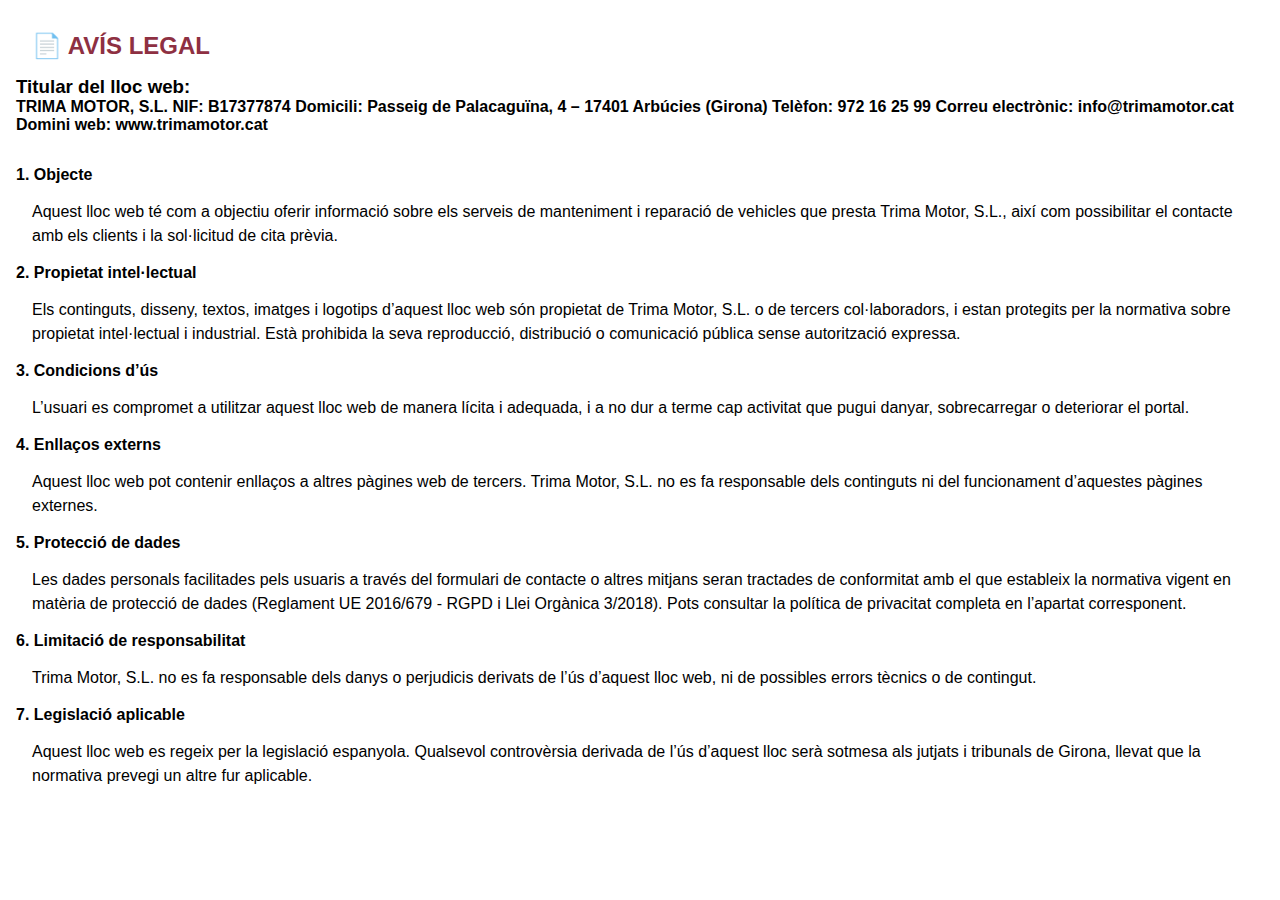
<file: legal/avis-legal.html>
<!DOCTYPE html>
<html lang="en">
<head>
    <meta charset="UTF-8">
    <meta name="viewport" content="width=device-width, initial-scale=1.0">
    <!-- Google tag (gtag.js) -->
<script async src="https://www.googletagmanager.com/gtag/js?id=G-EZX6YHVX7N"></script>
<script>
  window.dataLayer = window.dataLayer || [];
  function gtag(){dataLayer.push(arguments);}
  gtag('js', new Date());

  gtag('config', 'G-EZX6YHVX7N');
</script>
    <title>avis legal Trima Motor</title>
    <link rel="stylesheet" href="../style.css">
</head>
<body style="padding: 1rem;">
<h2>📄 Avís Legal</h2>
<h3>Titular del lloc web:</h3> 
<h4>TRIMA MOTOR, S.L.
NIF: B17377874
Domicili: Passeig de Palacaguïna, 4 – 17401 Arbúcies (Girona)
Telèfon: 972 16 25 99
Correu electrònic: info@trimamotor.cat
Domini web: www.trimamotor.cat</h4>

<p></p>
<h4>1. Objecte</h4>
<p>Aquest lloc web té com a objectiu oferir informació sobre els serveis de manteniment i reparació de vehicles que presta Trima Motor, S.L., així com possibilitar el contacte amb els clients i la sol·licitud de cita prèvia.</p>

<h4>2. Propietat intel·lectual</h4>
<p>Els continguts, disseny, textos, imatges i logotips d’aquest lloc web són propietat de Trima Motor, S.L. o de tercers col·laboradors, i estan protegits per la normativa sobre propietat intel·lectual i industrial. Està prohibida la seva reproducció, distribució o comunicació pública sense autorització expressa.</p>

<h4>3. Condicions d’ús</h4>
<p>L’usuari es compromet a utilitzar aquest lloc web de manera lícita i adequada, i a no dur a terme cap activitat que pugui danyar, sobrecarregar o deteriorar el portal.</p>

<h4>4. Enllaços externs</h4>
<p>Aquest lloc web pot contenir enllaços a altres pàgines web de tercers. Trima Motor, S.L. no es fa responsable dels continguts ni del funcionament d’aquestes pàgines externes.</p>

<h4>5. Protecció de dades</h4>
<p>Les dades personals facilitades pels usuaris a través del formulari de contacte o altres mitjans seran tractades de conformitat amb el que estableix la normativa vigent en matèria de protecció de dades (Reglament UE 2016/679 - RGPD i Llei Orgànica 3/2018). Pots consultar la política de privacitat completa en l’apartat corresponent.</p>

<h4>6. Limitació de responsabilitat</h4>
<p>Trima Motor, S.L. no es fa responsable dels danys o perjudicis derivats de l’ús d’aquest lloc web, ni de possibles errors tècnics o de contingut.</p>

<h4>7. Legislació aplicable</h4>
<p>Aquest lloc web es regeix per la legislació espanyola. Qualsevol controvèrsia derivada de l’ús d’aquest lloc serà sotmesa als jutjats i tribunals de Girona, llevat que la normativa prevegi un altre fur aplicable.</p>
</body>
</html>
</file>
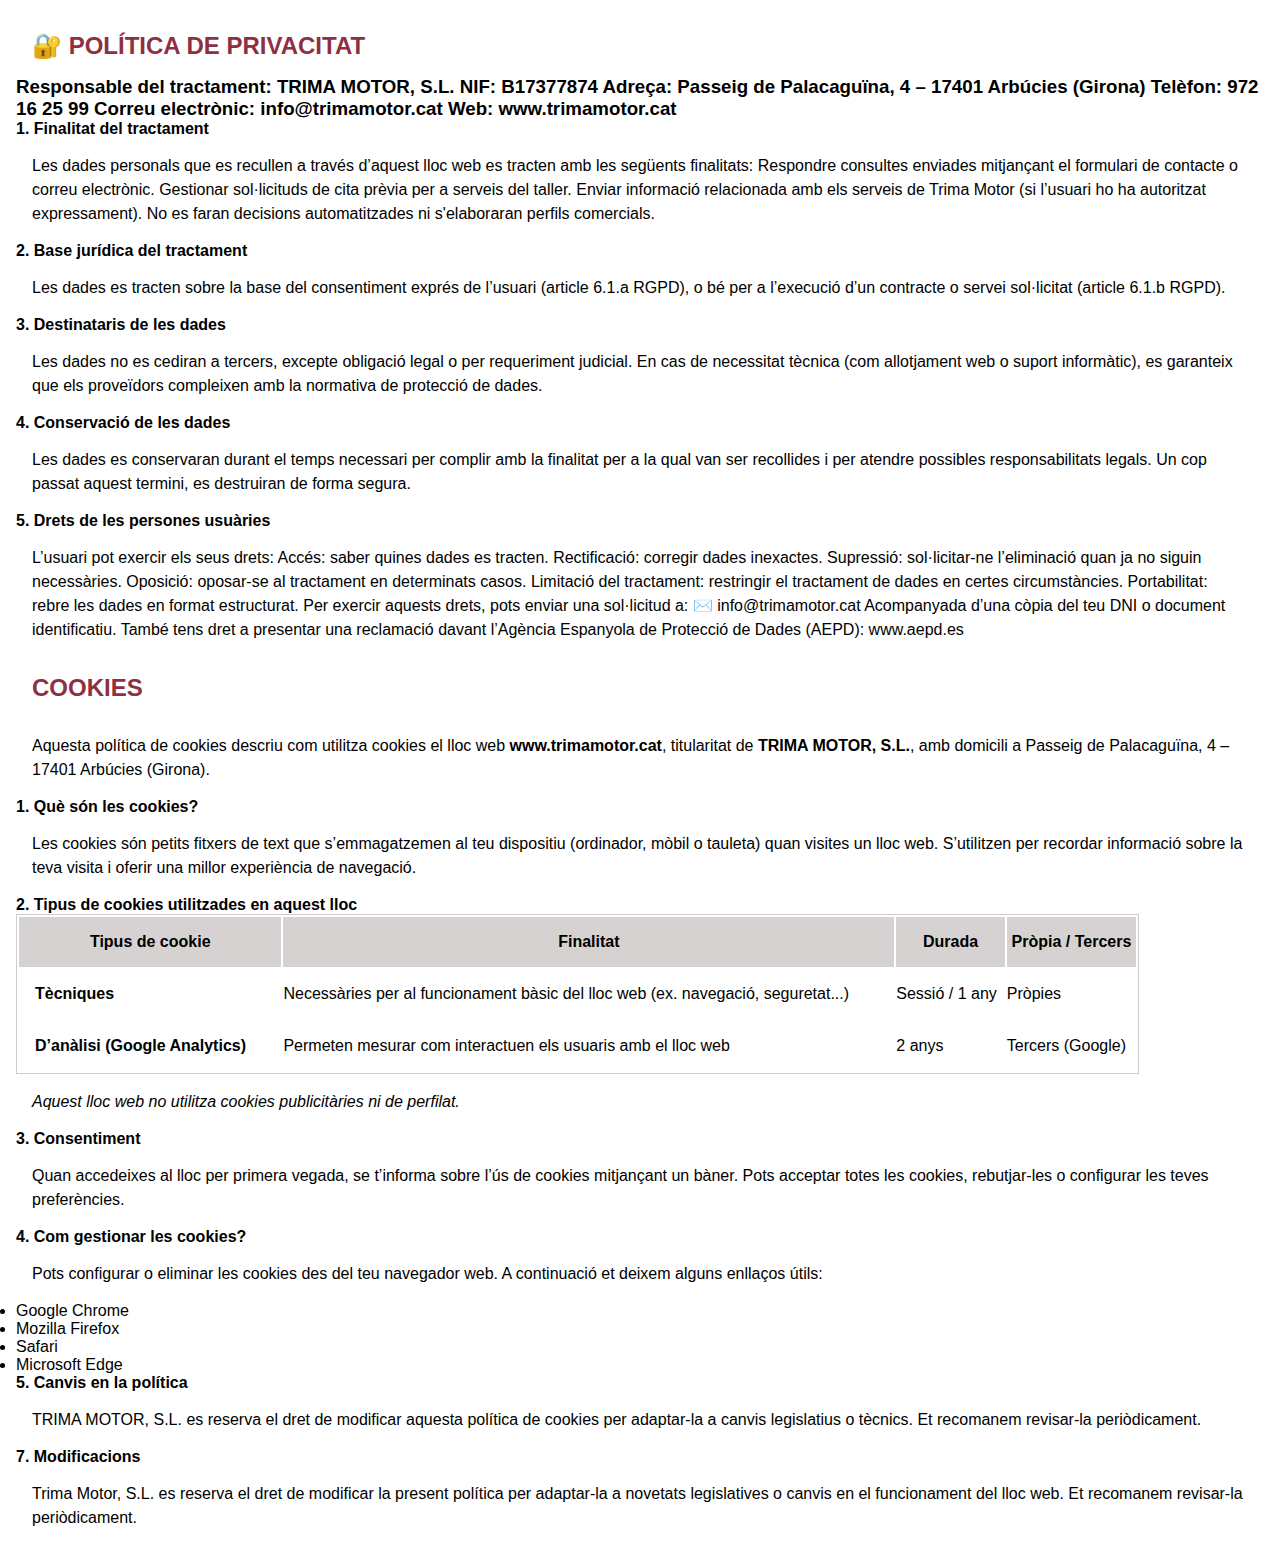
<file: legal/privacitat.html>
<!DOCTYPE html>
<html lang="en">
<head>
    <meta charset="UTF-8">
    <meta name="viewport" content="width=device-width, initial-scale=1.0">
    <!-- Google tag (gtag.js) -->
<script async src="https://www.googletagmanager.com/gtag/js?id=G-EZX6YHVX7N"></script>
<script>
  window.dataLayer = window.dataLayer || [];
  function gtag(){dataLayer.push(arguments);}
  gtag('js', new Date());

  gtag('config', 'G-EZX6YHVX7N');
</script>
    <title>Política privacitat TRIMA MOTOR</title>
    <link rel="stylesheet" href="../style.css">
</head>
<body style="padding: 1rem;">
<h2>🔐 Política de Privacitat</h2>
<h3>Responsable del tractament:
TRIMA MOTOR, S.L.
NIF: B17377874
Adreça: Passeig de Palacaguïna, 4 – 17401 Arbúcies (Girona)
Telèfon: 972 16 25 99
Correu electrònic: info@trimamotor.cat
Web: www.trimamotor.cat</h3>

<h4>1. Finalitat del tractament</h4>
<p>Les dades personals que es recullen a través d’aquest lloc web es tracten amb les següents finalitats:

Respondre consultes enviades mitjançant el formulari de contacte o correu electrònic.

Gestionar sol·licituds de cita prèvia per a serveis del taller.

Enviar informació relacionada amb els serveis de Trima Motor (si l’usuari ho ha autoritzat expressament).

No es faran decisions automatitzades ni s'elaboraran perfils comercials.
</p>
<h4>2. Base jurídica del tractament</h4>
<p>Les dades es tracten sobre la base del consentiment exprés de l’usuari (article 6.1.a RGPD), o bé per a l’execució d’un contracte o servei sol·licitat (article 6.1.b RGPD).</p>

<h4>3. Destinataris de les dades</h4>
<p>Les dades no es cediran a tercers, excepte obligació legal o per requeriment judicial.
En cas de necessitat tècnica (com allotjament web o suport informàtic), es garanteix que els proveïdors compleixen amb la normativa de protecció de dades.</p>

<h4>4. Conservació de les dades</h4>
<p>Les dades es conservaran durant el temps necessari per complir amb la finalitat per a la qual van ser recollides i per atendre possibles responsabilitats legals.
Un cop passat aquest termini, es destruiran de forma segura.</p>

<h4>5. Drets de les persones usuàries</h4>
<p>L’usuari pot exercir els seus drets:

Accés: saber quines dades es tracten.

Rectificació: corregir dades inexactes.

Supressió: sol·licitar-ne l’eliminació quan ja no siguin necessàries.

Oposició: oposar-se al tractament en determinats casos.

Limitació del tractament: restringir el tractament de dades en certes circumstàncies.

Portabilitat: rebre les dades en format estructurat.

Per exercir aquests drets, pots enviar una sol·licitud a:
✉️ info@trimamotor.cat
Acompanyada d’una còpia del teu DNI o document identificatiu.

També tens dret a presentar una reclamació davant l’Agència Espanyola de Protecció de Dades (AEPD): www.aepd.es</p>

<h2>Cookies</h2>
  <p>Aquesta política de cookies descriu com utilitza cookies el lloc web <strong>www.trimamotor.cat</strong>, titularitat de <strong>TRIMA MOTOR, S.L.</strong>, amb domicili a Passeig de Palacaguïna, 4 – 17401 Arbúcies (Girona).</p>

  <h4>1. Què són les cookies?</h4>
  <p>Les cookies són petits fitxers de text que s’emmagatzemen al teu dispositiu (ordinador, mòbil o tauleta) quan visites un lloc web. S’utilitzen per recordar informació sobre la teva visita i oferir una millor experiència de navegació.</p>

  <h4>2. Tipus de cookies utilitzades en aquest lloc</h4>
  <table style="border: 1px solid #ccc; width: 90%;">
    <thead style="background-color: #d6d2d2; border: 1px solid #ccc;" >
      <tr>
        <th style="padding: 1rem;">Tipus de cookie</th>
        <th>Finalitat</th>
        <th>Durada</th>
        <th>Pròpia / Tercers</th>
      </tr>
    </thead>
    <tbody>
      <tr>
        <td style="padding: 1rem;"><strong>Tècniques</strong></td>
        <td>Necessàries per al funcionament bàsic del lloc web (ex. navegació, seguretat...)</td>
        <td>Sessió / 1 any</td>
        <td>Pròpies</td>
      </tr>
      <tr style="padding: 1rem;">
        <td style="padding: 1rem;"><strong>D’anàlisi (Google Analytics)</strong></td>
        <td>Permeten mesurar com interactuen els usuaris amb el lloc web</td>
        <td>2 anys</td>
        <td>Tercers (Google)</td>
      </tr>
    </tbody>
  </table>

  <p><em>Aquest lloc web no utilitza cookies publicitàries ni de perfilat.</em></p>

  <h4>3. Consentiment</h4>
  <p>Quan accedeixes al lloc per primera vegada, se t’informa sobre l’ús de cookies mitjançant un bàner. Pots acceptar totes les cookies, rebutjar-les o configurar les teves preferències.</p>

  <h4>4. Com gestionar les cookies?</h4>
  <p>Pots configurar o eliminar les cookies des del teu navegador web. A continuació et deixem alguns enllaços útils:</p>
  <ul>
    <li><a href="https://support.google.com/chrome/answer/95647?hl=ca" target="_blank">Google Chrome</a></li>
    <li><a href="https://support.mozilla.org/ca/kb/activa-i-desactiva-les-cookies" target="_blank">Mozilla Firefox</a></li>
    <li><a href="https://support.apple.com/ca-es/guide/safari/sfri11471/mac" target="_blank">Safari</a></li>
    <li><a href="https://support.microsoft.com/ca-es/help/4027947" target="_blank">Microsoft Edge</a></li>
  </ul>

  <h4>5. Canvis en la política</h4>
  <p>TRIMA MOTOR, S.L. es reserva el dret de modificar aquesta política de cookies per adaptar-la a canvis legislatius o tècnics. Et recomanem revisar-la periòdicament.</p>


<h4>7. Modificacions</h4>
<p>Trima Motor, S.L. es reserva el dret de modificar la present política per adaptar-la a novetats legislatives o canvis en el funcionament del lloc web. Et recomanem revisar-la periòdicament.</p>
</body>
</html>
</file>
<file: style.css>
:root {
  --red-color: #8e3042;
  --blue-color: #0b5586;
}

* {
  margin: 0;
  padding: 0;
  font-family: Arial, Helvetica, sans-serif;
  box-sizing: border-box;
}
body {
  width: 100vw;
  display: flex;
  flex-direction: column;
  justify-content: space-between;
}
main {
  width: 100%;
  min-width: 100%;
  min-height: 80vh;
  position: inherit;
  margin-top: 14vh;
  display: flex;
  flex-direction: column;
  justify-content: center;
  align-items: center;
}
@media (max-width: 914px) {
  header nav ul li {
    display: none;
  }
}
p {
  padding: 1rem;
  line-height: 1.5rem;
}
hr {
  margin: 1rem 0;
  width: 100%;
}
.hr-dashed{
  border: 1px dashed var(--red-color);
  width: 70%;
}
a {
  text-decoration: none;
  color: inherit;
}
a:hover {
  text-decoration: underline;
}
button {
  width: 10rem;
  height: 2rem;
  font-weight: bold;
  background-color: white;
  color: var(--red-color);
}
button:hover {
  color: white;
  background-color: var(--red-color);
}
h1 {
  text-transform: uppercase;
}
h2 {
  width: 100%;
  text-transform: uppercase;
  font-weight: bold;
  padding: 1rem;
  color: var(--red-color);
}
section {
  margin-top: 1rem;
}
label {
  display: flex;
  flex-direction: column;
}
input,
select {
  height: 1.8rem;
  border: 1px solid var(--red-color);
  border-radius: 5px;
  padding: 0.2rem 0.4rem;
}
textarea {
  border: 1px solid var(--red-color);
  border-radius: 5px;
  padding: 0.2rem 0.4rem;
}
input[type="checkbox"] {
  height: 1.2rem;
  border: 1px solid var(--red-color);
  border-radius: 5px;
}
/* HEADER */
header {
  position: fixed;
  top: 0;
  z-index: 10;
  background-color: #ffffffe8;
  width: 100%;
  padding: 1rem 2rem;
  display: flex;
  flex-wrap: wrap;
  text-align: center;
  justify-content: space-between;
  align-items: center;
  gap: 1rem;
}
header img {
  height: 10vh;
}
header img:hover {
  transform: scale(1.1);
}
/* Style all font awesome icons */
.fa {
  padding: 0.4rem;
  font-size: 1rem;
  width: 2rem;
  height: 2rem;
  text-align: center;
  border-radius: 100%;
  border: 2px solid var(--red-color);
  color: var(--red-color);
  display: flex;
  justify-content: center;
  align-items: center;
}
.fa:hover {
  background-color: var(--red-color);
  opacity: 0.8;
  color: white;
}
#rrss {
  display: flex;
  justify-content: center;
  flex-wrap: wrap;
  gap: 0.5rem;
  margin: 0;
}
@media (max-width: 480px) {
  .telefon {
    transform: scale(0.7);
  }
  #rrss {
    justify-content: flex-start;
  }
}
.telefon {
  display: flex;
  justify-content: flex-start;
  align-items: center;
  font-size: 2rem;
  color: var(--red-color);
  font-weight: bold;
}
nav {
  width: 70vw;
}
nav ul {
  width: 100%;
  list-style: none;
  display: flex;
  justify-content: flex-start;
  gap: 1rem;
}
nav ul li {
  min-width: 4rem;
  border: 2px solid var(--blue-color);
  border-top: 0;
  padding: 0.5rem 0.8rem;
  text-align: center;
  border-bottom-left-radius: 1rem;
  border-bottom-right-radius: 1rem;
}
nav ul li:hover {
  background-color: var(--blue-color);
  color: white;
  transition: color, background-color 1s ease;
}

/* HERO */
#hero {
  width: 100vw;
  min-width: 100%;
  height: 15rem;
  background-image: url("https://www.trimamotor.cat/wp-content/uploads/2014/04/TRIMA_header-e1551367603525.jpg");
  background-size: cover;
  background-position: center;
  display: flex;
  justify-content: space-around;
  align-items: center;
}
#hero h1 {
  color: white;
  font-size: 2rem;
  text-transform: uppercase;
  text-align: center;
  padding: 1rem;
  text-wrap: wrap;
  text-shadow: 2px 2px 5px var(--blue-color);
}
#hero p {
  width:25vw;
  background-color: #0b5586da;
  color: white;
  min-width:305px;
  border-radius: 0.4rem;
}

/* SECTION NOVETATS */
#novetats {
  padding: 1rem;
  width: 70vw;
  border: 2px solid var(--red-color);
  border-top-left-radius: 1rem;
  border-bottom-right-radius: 1rem;
  margin: 1rem 0;
  display: flex;
  flex-direction: column;
  justify-content: flex-start;
  align-items: center;
}
#novetats article {
  gap: 1rem;
  background-color: #ffffff5b;
  
}
#novetats article h4 {
  width: 100%;
  text-align: left;
  color: var(--blue-color);
  font-weight: bold;
  padding: 0.2rem 1rem;
}
#novetats article p {
  padding: 0 1rem;
}
#novetats article a {
  color: var(--blue-color);
  font-weight: 600;
}
#novetats hr {
  border: 1px dashed var(--red-color);
  width: 90%;
}
@media (max-width: 520px) {
  #novetats article span {
    display: none;
  }
}
/* SECTION SERVEIS */
#serveis {
  display: flex;
  justify-content: center;
  flex-wrap: wrap;
  gap: 2rem;
}
#serveis article {
  width: 25vw;
  min-width: 150px;
  max-width: 315px;
  height: 25vh;
  min-height: 100px;
  max-height: 234px;
  display: flex;
  justify-content: center;
  align-items: flex-end;
  border: 2px solid var(--blue-color);
  border-top-left-radius: 1rem;
  border-bottom-right-radius: 1rem;
  filter: grayscale(30%);
  margin: 1rem;
  transition: all 0.3s ease-in-out;
}
#serveis article:hover {
  filter: grayscale(0%);
  cursor: pointer;
  flex-grow: 1;
  transform: scale(1.1); 
  z-index: 5;
}
#serveis article p {
  width: 100%;
  padding: 1rem;
  background-color: #0b558690;
  color: white;
  border-bottom-right-radius: 1rem;
  text-transform: uppercase;
  font-weight: 700;
}
#bosch {
  background-image: url("https://www.trimamotor.cat/wp-content/uploads/2018/02/foto1.jpg");
  background-repeat: no-repeat;
  object-fit: fill;
}
#vehicles {
  background-image: url("https://www.trimamotor.cat/wp-content/uploads/2019/03/thumbnail_TRIMA_vehicles9b-315x234.jpg");
  object-fit: cover;
  background-repeat: no-repeat;
}

/* SECCIO LOCALITZACIO I CONTACTA */
#local-contacta {
  width: 100vw;
  /* padding: 1rem 1rem 4rem 1rem; */
  display: flex;
  flex-wrap: wrap;
  justify-content: center;
  align-items: flex-start;
  gap: 4rem;
  background-color: var(--red-color);
  color: white;
  padding: 1rem;
}
#local-contacta div {
   width:35%; 
  height: 100%;
}

#local-contacta form {
  background-color: #ffffff6d;
  display: flex;
  flex-direction: column;
  gap: 1rem;
  padding: 1rem;
}

footer {
  width: 100%;
  background-color: black;
  color: white;
  padding: 0.8rem;
  display: flex;
  justify-content: space-around;
  align-items: center;
}

small {
  color: grey;
  text-align: center;
}
</file>
